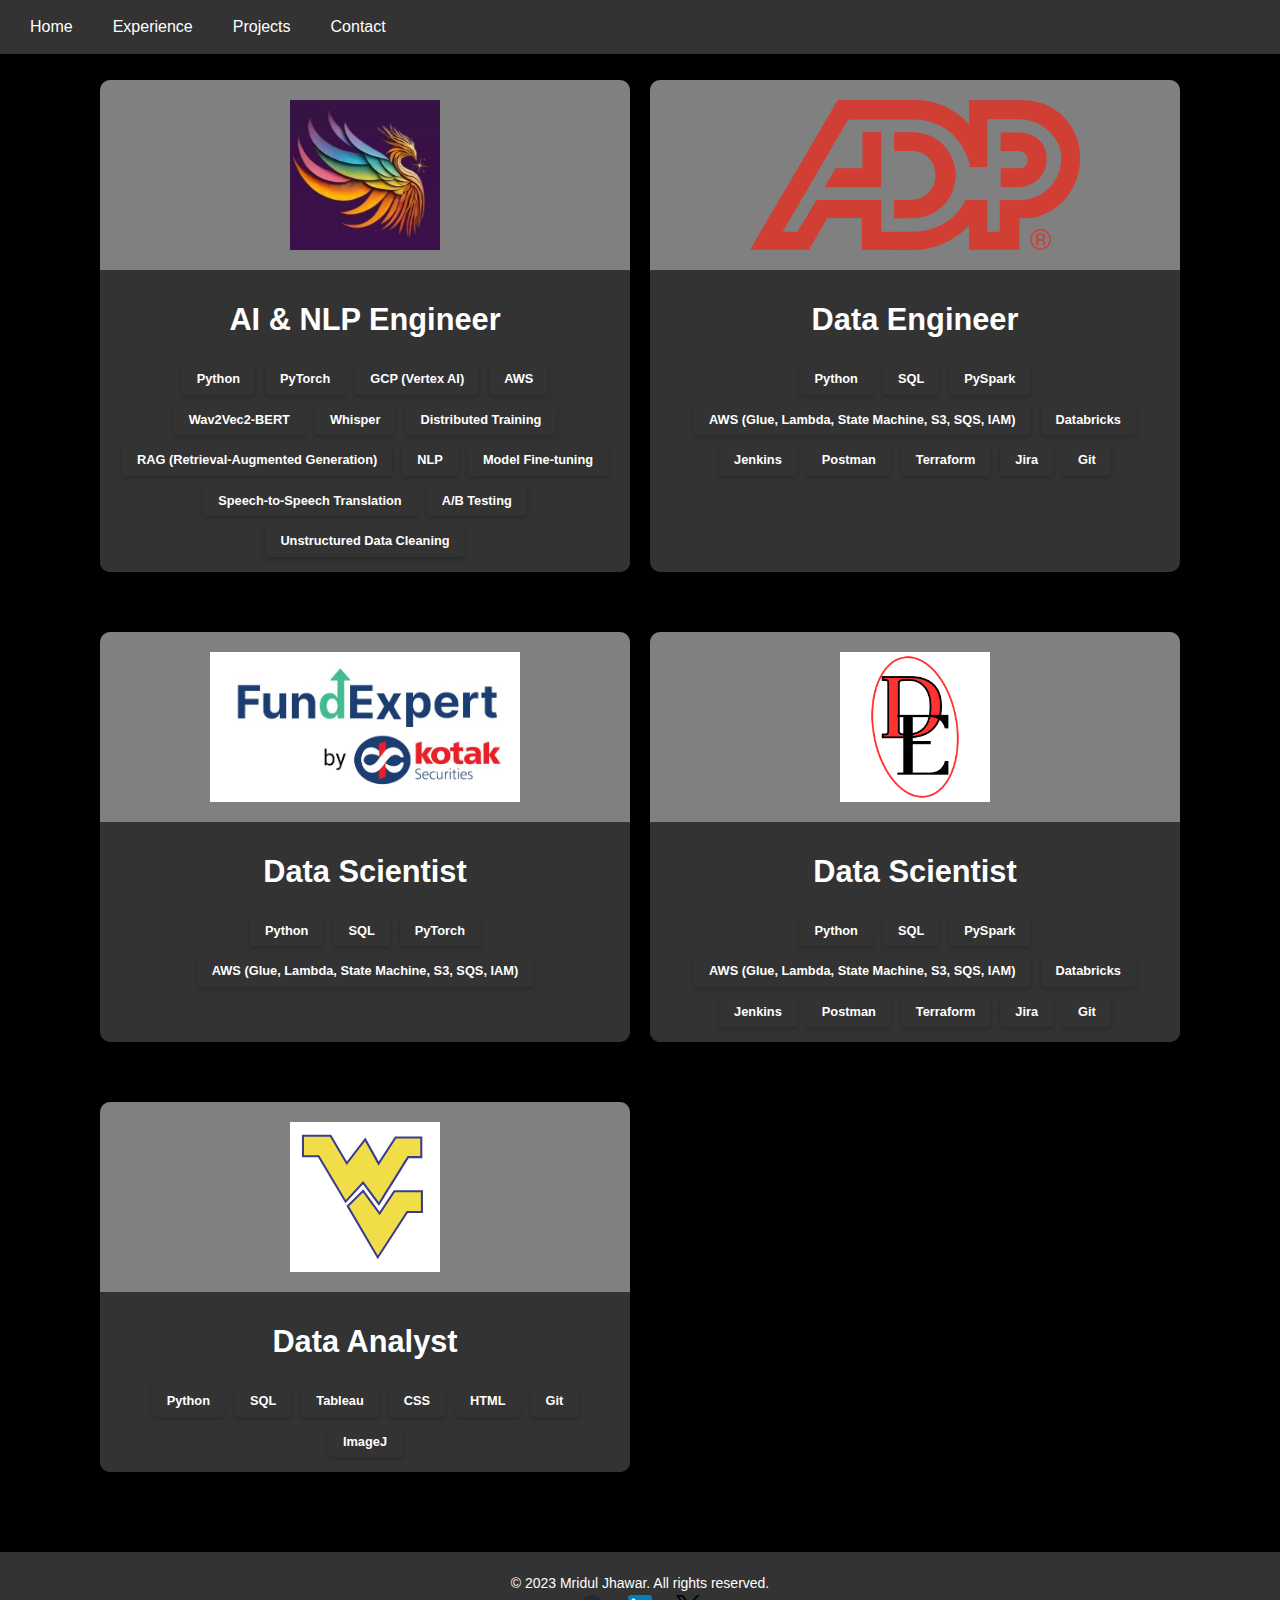
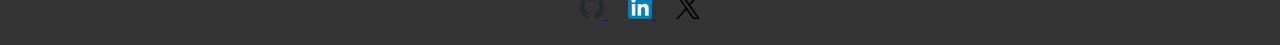
<file: experience.html>
<!DOCTYPE html>
<html lang="en">
<head>
    <meta charset="UTF-8">
    <meta name="viewport" content="width=device-width, initial-scale=1.0">
    <title>Experience - Mridul Jhawar</title>
    <link rel="stylesheet" href="assets/css/experience.css">
    <link rel="stylesheet" href="assets/css/general.css">
</head>
<body>
    <div class="navbar">
        <a href="index.html">Home</a>
        <a href="experience.html" class="active">Experience</a>
        <a href="projects.html">Projects</a>
        <a href="contact.html">Contact</a>
    </div>

    <div class="page-container">
        <div id="experience-content" class="content-wrap">
            <!-- Experiences will be dynamically inserted here -->
        </div>
    </div>

    <div class="footer">
        <p>&copy; 2023 Mridul Jhawar. All rights reserved.</p>
        <div class="social-links">
            <a href="https://github.com/mj0038" target="_blank">
                <img src="assets/icons/contact/github-mark.svg" alt="GitHub">
            </a>
            <a href="https://linkedin.com/in/mridul-jhawar/" target="_blank">
                <img src="assets/icons/contact/linkedin.svg.png" alt="LinkedIn">
            </a>
            <a href="https://twitter.com/yourusername" target="_blank">
                <img src="assets/icons/contact/twitter.svg" alt="Twitter">
            </a>
        </div>
    </div>

    <script src="assets/js/experience.js"></script>
</body>
</html>
</file>
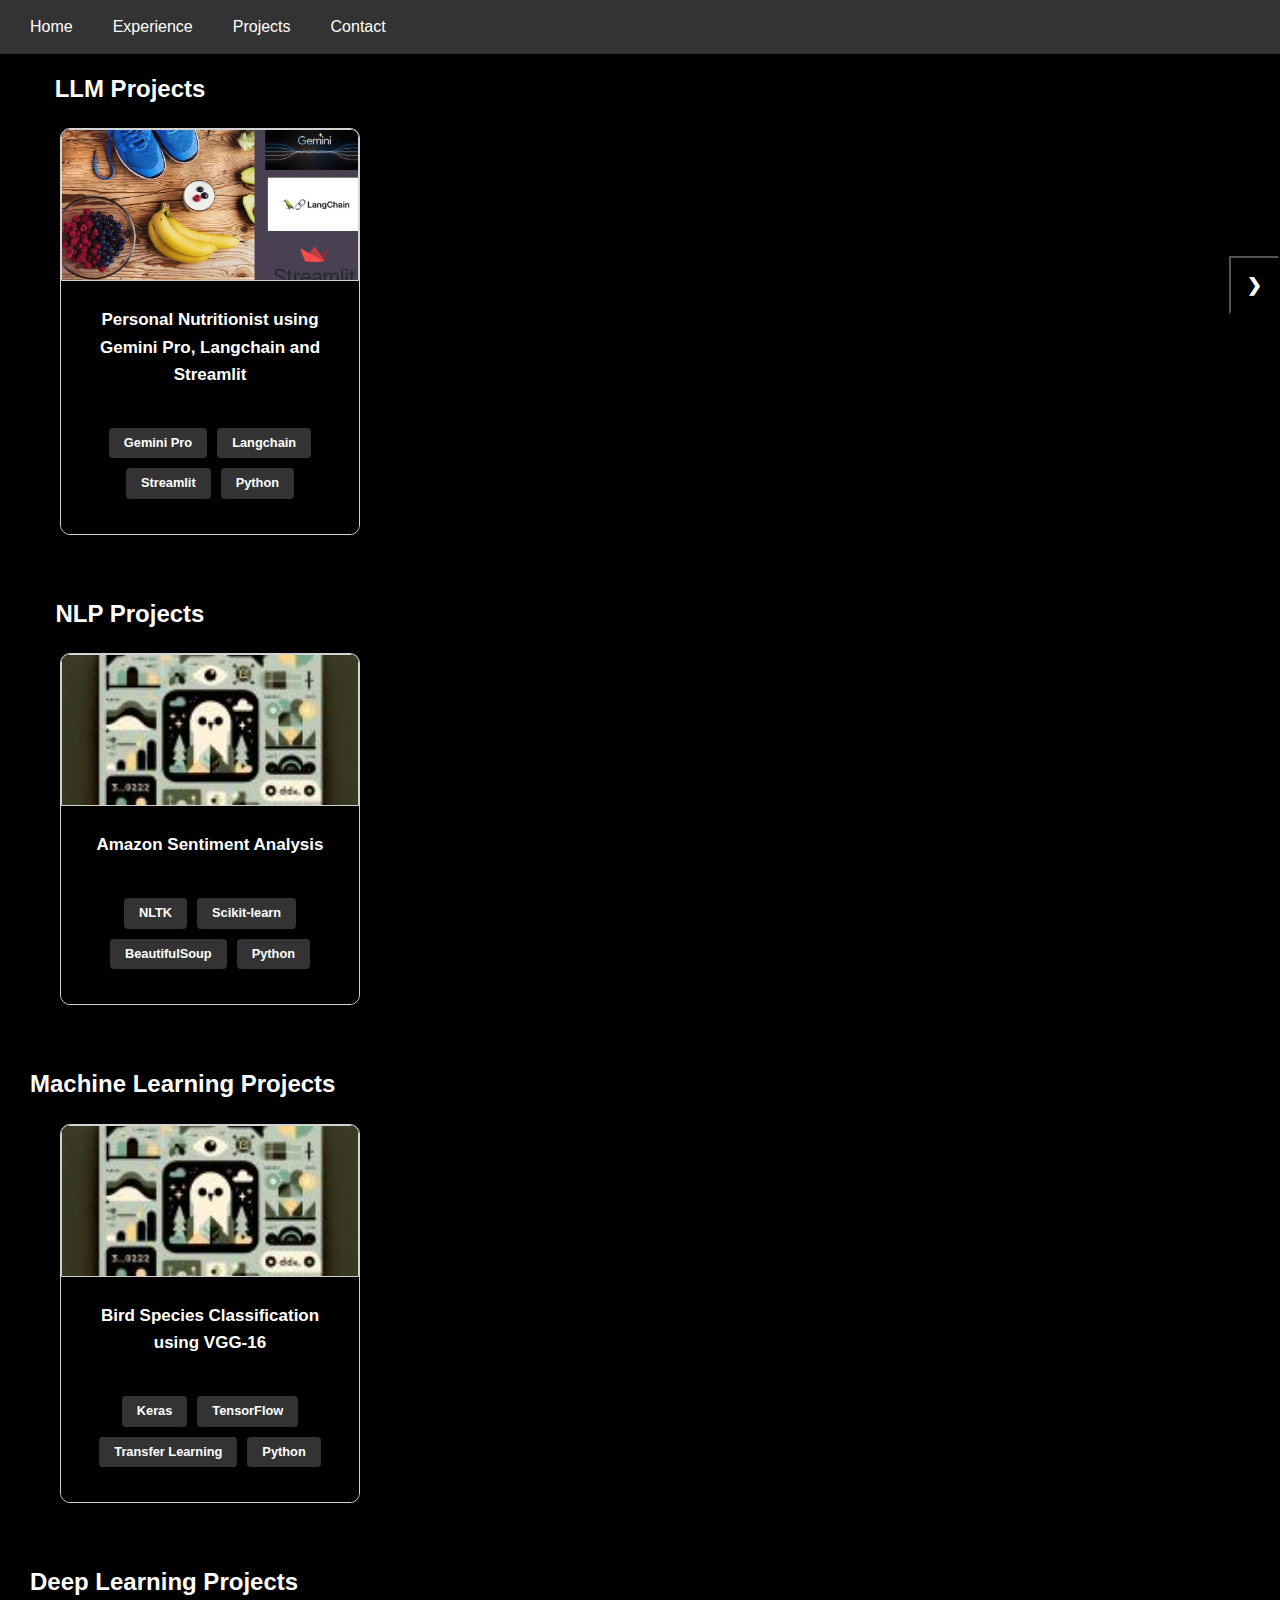
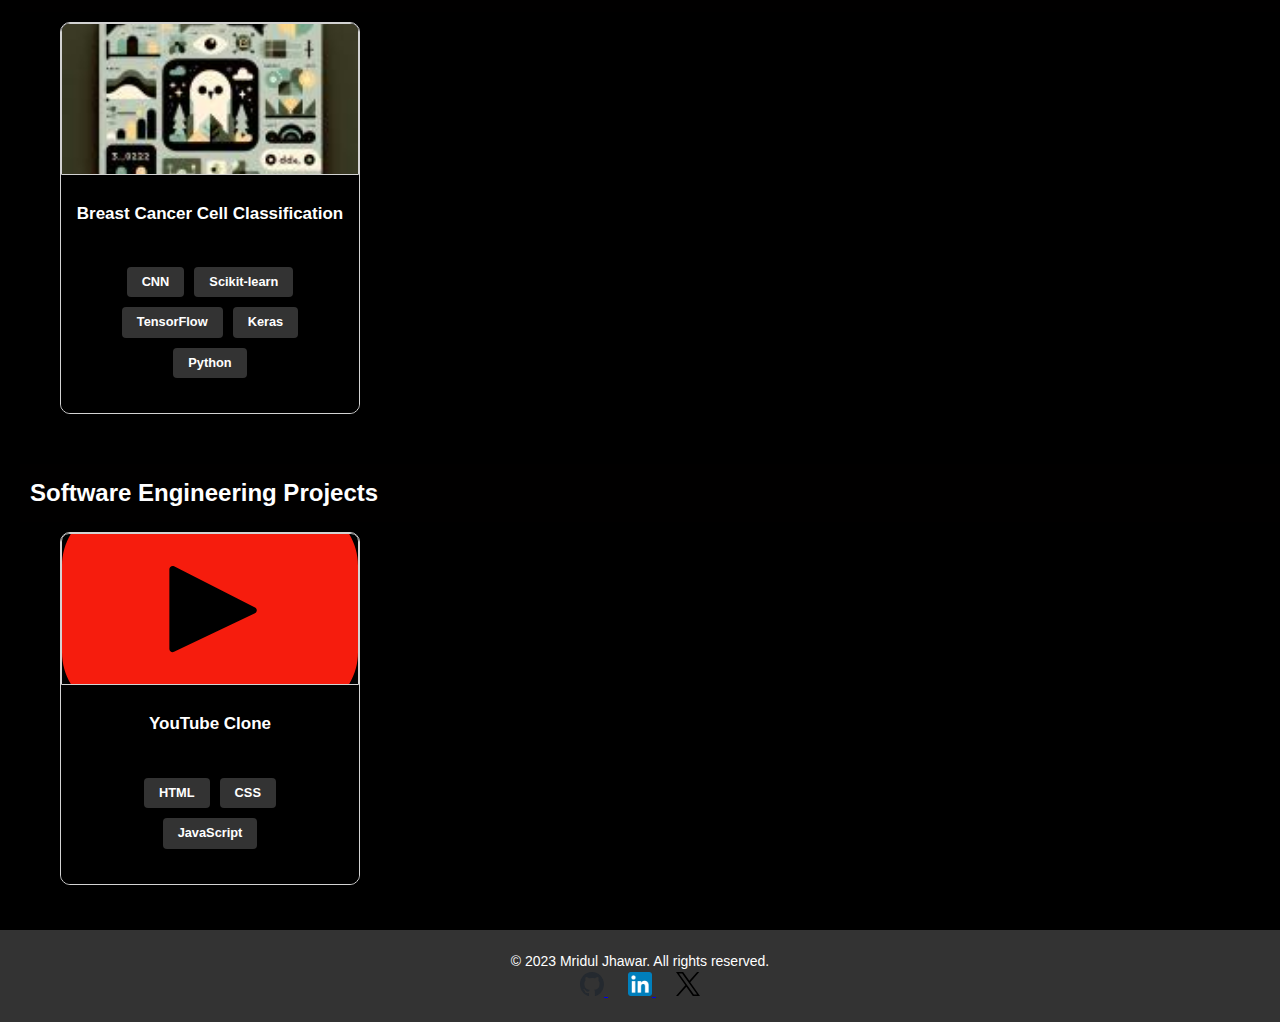
<file: projects.html>
<!DOCTYPE html>
<html lang="en">
<head> 
    <meta charset="UTF-8">
    <meta name="viewport" content="width=device-width, initial-scale=1.0">
    <title>Projects</title>

    <!-- Correctly linking the CSS files -->
    <link rel="stylesheet" href="assets/css/homepage.css">
    <link rel="stylesheet" href="assets/css/projects.css">
    <link rel="stylesheet" href="assets/css/general.css">
</head>
<body>
    <div class="navbar">
        <a href="index.html">Home</a>
        <a href="experience.html">Experience</a>
        <a href="projects.html" class="active">Projects</a>
        <a href="contact.html">Contact</a>
    </div>

    <div class="page-container">

        <!-- LLM Projects Section -->
        <div class="llm-section"> 
            <div class="llm-title">
                <h2>LLM Projects</h2>
            </div>
            <button class="arrow left-arrow" onclick="shiftSlide(-1)">&#10094;</button> <!-- Left arrow -->
            <div class="section-content">
                <!-- Project 1 -->
                <div class="content" data-id="1">
                    <div class="photo-grid">
                        <img class="project-picture" src="assets/icons/projects/nutritionapp_thumbnail.jpeg" alt="Nutrition App">
                    </div>
                    <div class="experience-details">
                        <h3>Personal Nutritionist using Gemini Pro, Langchain and Streamlit</h3>
                        <div class="tech-stack">
                            <span class="tech-item">Gemini Pro</span>
                            <span class="tech-item">Langchain</span>
                            <span class="tech-item">Streamlit</span>
                            <span class="tech-item">Python</span>
                        </div>
                    </div>
                    <div class="view-details-arrow" onclick="showProjectDetailsInstantly(1)">&#10095;</div>
                </div>
                <!-- Add more LLM Projects -->
            </div>
            <button class="arrow right-arrow" onclick="shiftSlide(1)">&#10095;</button> <!-- Right arrow -->
        </div>

        <!-- NLP Projects Section -->
        <div class="llm-section"> 
            <div class="llm-title">
                <h2>NLP Projects</h2>
            </div>
            <div class="section-content">
                <!-- Project 1 -->
                <div class="content" data-id="2">
                    <div class="photo-grid">
                        <img class="project-picture" src="assets/icons/projects/llmcompare-logo.jpeg" alt="NLP Project">
                    </div>
                    <div class="experience-details">
                        <h3>Amazon Sentiment Analysis</h3>
                        <div class="tech-stack">
                            <span class="tech-item">NLTK</span>
                            <span class="tech-item">Scikit-learn</span>
                            <span class="tech-item">BeautifulSoup</span>
                            <span class="tech-item">Python</span>
                        </div>
                    </div>
                    <div class="view-details-arrow" onclick="showProjectDetailsInstantly(2)">&#10095;</div>
                </div>
                <!-- Add more NLP Projects -->
            </div>
        </div>

        <!-- Machine Learning Projects Section -->
        <div class="llm-section"> 
            <div class="llm-title">
                <h2>Machine Learning Projects</h2>
            </div>
            <div class="section-content">
                <!-- Project 1 -->
                <div class="content" data-id="3">
                    <div class="photo-grid">
                        <img class="project-picture" src="assets/icons/projects/llmcompare-logo.jpeg" alt="ML Project">
                    </div>
                    <div class="experience-details">
                        <h3>Bird Species Classification using VGG-16</h3>
                        <div class="tech-stack">
                            <span class="tech-item">Keras</span>
                            <span class="tech-item">TensorFlow</span>
                            <span class="tech-item">Transfer Learning</span>
                            <span class="tech-item">Python</span>
                        </div>
                    </div>
                    <div class="view-details-arrow" onclick="showProjectDetailsInstantly(3)">&#10095;</div>
                </div>
                <!-- Add more ML Projects -->
            </div>
        </div>

        <!-- Deep Learning Projects Section -->
        <div class="llm-section"> 
            <div class="llm-title">
                <h2>Deep Learning Projects</h2>
            </div>
            <div class="section-content">
                <!-- Project 1 -->
                <div class="content" data-id="4">
                    <div class="photo-grid">
                        <img class="project-picture" src="assets/icons/projects/llmcompare-logo.jpeg" alt="DL Project">
                    </div>
                    <div class="experience-details">
                        <h3>Breast Cancer Cell Classification</h3>
                        <div class="tech-stack">
                            <span class="tech-item">CNN</span>
                            <span class="tech-item">Scikit-learn</span>
                            <span class="tech-item">TensorFlow</span>
                            <span class="tech-item">Keras</span>
                            <span class="tech-item">Python</span>
                        </div>
                    </div>
                    <div class="view-details-arrow" onclick="showProjectDetailsInstantly(4)">&#10095;</div>
                </div>
                <!-- Add more DL Projects -->
            </div>
        </div>

        <!-- Software Engineering Projects Section -->
        <div class="llm-section"> 
            <div class="llm-title">
                <h2>Software Engineering Projects</h2>
            </div>
            <div class="section-content">
                <!-- Project 1 -->
                <div class="content" data-id="5">
                    <div class="photo-grid">
                        <img class="project-picture" src="assets/icons/projects/youtube-logo.svg" alt="SE Project">
                    </div>
                    <div class="experience-details">
                        <h3>YouTube Clone</h3>
                        <div class="tech-stack">
                            <span class="tech-item">HTML</span>
                            <span class="tech-item">CSS</span>
                            <span class="tech-item">JavaScript</span>
                        </div>
                    </div>
                    <div class="view-details-arrow" onclick="showProjectDetailsInstantly(5)">&#10095;</div>
                </div>
                <!-- Add more SE Projects -->
            </div>
        </div>

        <!-- Footer -->
        <div class="footer">
            <p>&copy; 2023 Mridul Jhawar. All rights reserved.</p>
            <div class="social-links">
                <a href="https://github.com/mj0038" target="_blank">
                    <img src="assets/icons/contact/github-mark.svg" alt="GitHub">
                </a>
                <a href="https://linkedin.com/in/mridul-jhawar/" target="_blank">
                    <img src="assets/icons/contact/linkedin.svg.png" alt="LinkedIn">
                </a>
                <a href="https://twitter.com/yourusername" target="_blank">
                    <img src="assets/icons/contact/twitter.svg" alt="Twitter">
                </a>
            </div>
        </div>
    </div>

    <!-- Correctly linking the JS file -->
    <script src="assets/js/projects.js"></script>
</body>
</html>
</file>
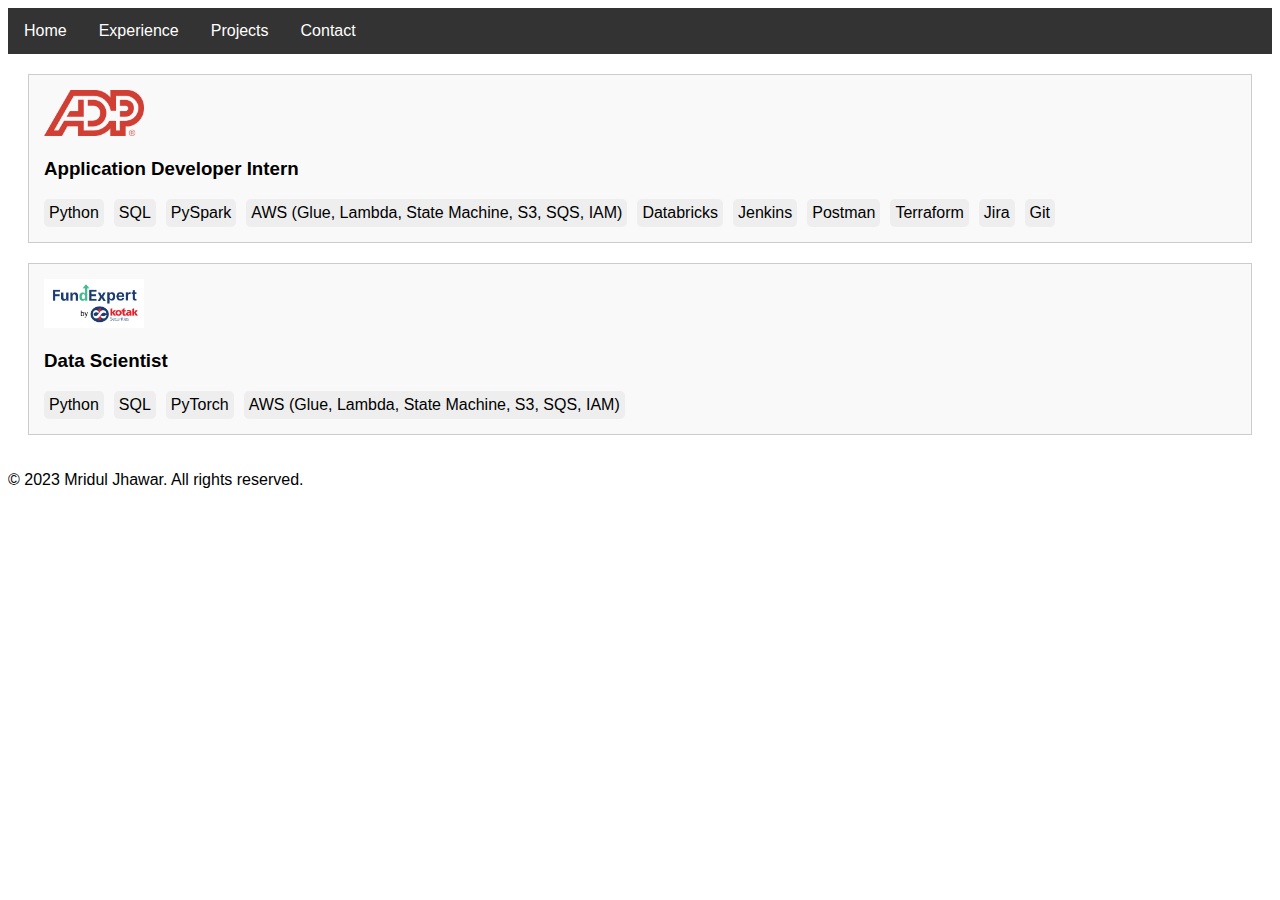
<file: test-experience.html>
<!DOCTYPE html>
<html lang="en">
<head>
    <meta charset="UTF-8">
    <meta name="viewport" content="width=device-width, initial-scale=1.0">
    <title>Test Dynamic Experience Section</title>
    <link rel="stylesheet" href="assets/css/test-experience.css">
</head>
<body>
    <div class="navbar">
        <a href="#">Home</a>
        <a href="#">Experience</a>
        <a href="#">Projects</a>
        <a href="#">Contact</a>
    </div>

    <div class="content-wrap">
        <!-- Experiences will be dynamically inserted here -->
    </div>

    <div class="footer">
        <p>&copy; 2023 Mridul Jhawar. All rights reserved.</p>
    </div>

    <!-- Link to the JS file -->
    <script src="assets/js/test-experience.js"></script>
</body>
</html>
</file>
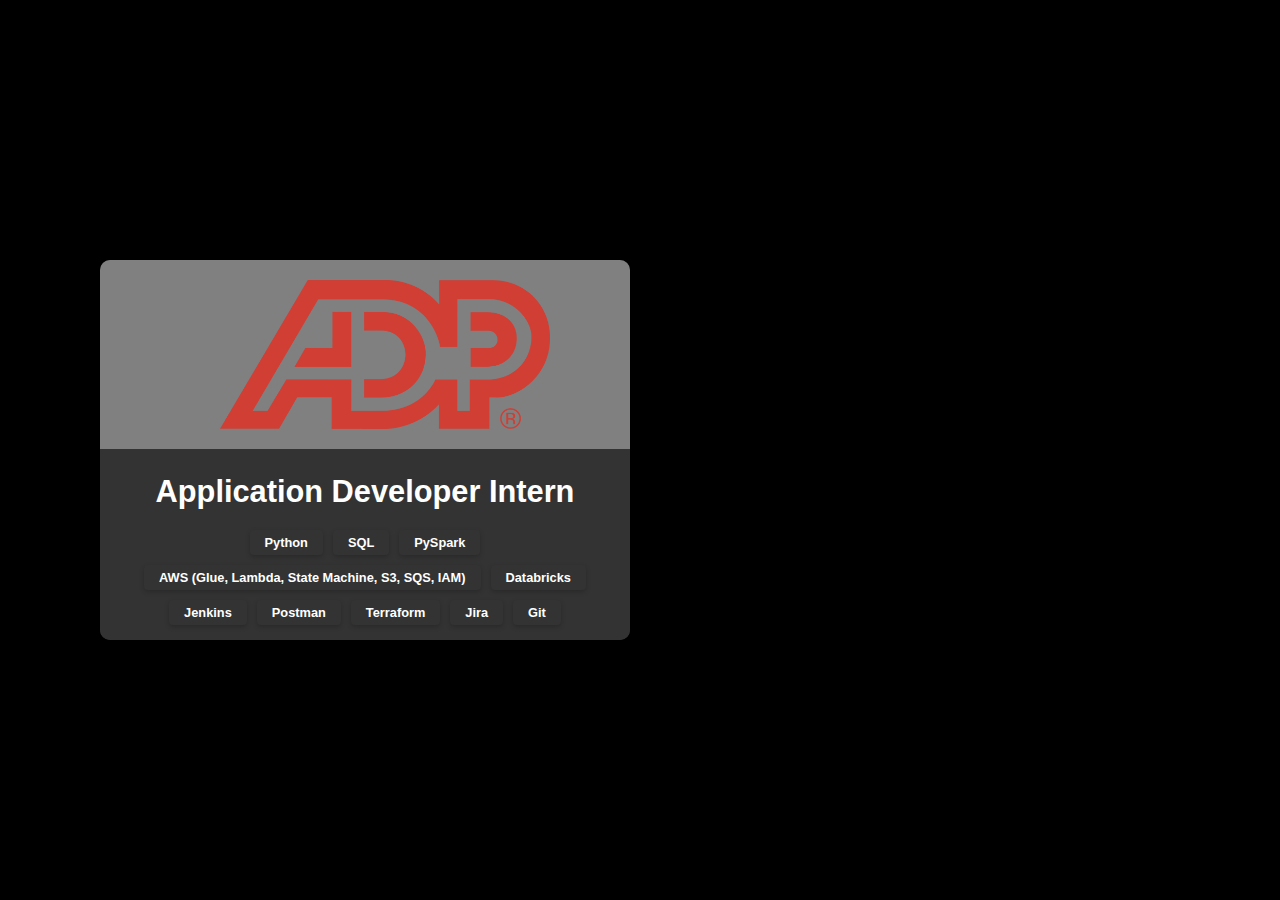
<file: test.html>
<!DOCTYPE html>
<html>
    <head>
        <title>
            Testing
        </title>
        <link rel="stylesheet" href="styles/experience.css">
        <style>    
            .modal {
                display: none; /* Hidden by default */
                position: fixed; /* Stay in place */
                z-index: 1; /* Sit on top */
                left: 0;
                top: 0;
                width: 100%; /* Full width */
                height: 100%; /* Full height */
                overflow: auto; /* Enable scroll if needed */
                background-color: rgb(0,0,0); /* Fallback color */
                background-color: rgba(0,0,0,0.4); /* Black w/ opacity */
            }
    
            .modal-content {
                background-color: darkgray;
                margin: 15% auto; /* 15% from the top and centered */
                padding: 20px;
                border: 1px solid #888;
                width: 70%; 
                color: black;
            }
    
            .close-button {
                color: #aaa;
                float: right;
                font-size: 28px;
                font-weight: bold;
            }
    
            .close-button:hover,
            .close-button:focus {
                color: black;
                text-decoration: none;
                cursor: pointer;
            }
        </style>
    </head>
    <body>
        <div class="page-container">
            <div class="content-wrap">
                <div class="content" onclick="openModal('modalProject1')">
                    <div class="photo-grid">
                        <img class="company-logo" src="icons/adp-logo.png" alt="ADP Logo">
                    </div>
                    <div class="experience-details">
                        <h3>Application Developer Intern</h3>
                        <div class="tech-stack">
                            <span class="tech-item">Python</span>
                            <span class="tech-item">SQL</span>
                            <span class="tech-item">PySpark</span>
                            <span class="tech-item">AWS (Glue, Lambda, State Machine, S3, SQS, IAM)</span>
                            <span class="tech-item">Databricks</span>
                            <span class="tech-item">Jenkins</span>
                            <span class="tech-item">Postman</span>
                            <span class="tech-item">Terraform</span>
                            <span class="tech-item">Jira</span>
                            <span class="tech-item">Git</span>
                        </div>
                    </div>
                </div>
                <div id="modalProject1" class="modal">
                    <div class="modal-content">
                        <span class="close-button" onclick="closeModal('modalProject1')">&times;</span>
                        <h3>Application Developer Intern</h3>
                        <p>Description of Project 1...</p>
                    </div>
                </div>
            </div>
        </div>
    
        <script>
            function openModal(modalId) {
                document.getElementById(modalId).style.display = "block";
            }
    
            function closeModal(modalId) {
                document.getElementById(modalId).style.display = "none";
            }
    
            window.onclick = function(event) {
                if (event.target.className === "modal") {
                    event.target.style.display = "none";
                }
            }
        </script>
    </body>
    </html>
</file>
<file: assets/css/experience.css>
html, body {
    height: 100%;
    margin: 0;
    background-color: rgb(0, 0, 0);
}

.page-container {
    display: flex;
    flex-direction: column;
    color: white;
    min-height: 100vh;
}

.content-wrap {
    display: grid;
    grid-template-columns: repeat(2, 1fr); /* 2 columns in large screens */
    gap: 20px;
    padding: 60px;
    box-sizing: border-box;
    width: 100%; /* Full width of the container */
    max-width: 1200px; /* Max width of the container */
    margin: auto; /* Center the container */
}

.navbar {
    display: flex;
    background-color: #333;
    position: fixed;
    width: 100%;
    top: 0;
    z-index: 1000;
    padding-left: 10px;
}

.navbar a {
    color: white;
    padding: 14px 20px;
    text-decoration: none;
}

.navbar a:hover {
    background-color: #ddd;
    color: black;
}

.content {
    margin: 20px auto;
    border-radius: 10px;
    overflow: hidden;
    box-shadow: 0 4px 8px rgba(0, 0, 0, 0.2);
    font-family: 'Arial', sans-serif;
    transition: transform 0.2s;
    background-color: #333;
    margin-bottom: 20px;
    width: 100%; /* Adjusted to take the full width of the grid column */
    overflow: hidden;
    transition: background-color 0.3s ease; /* Smooth transition for background color */

}
.content:hover {
    background-color: #333333; /* Darker shade when hovered */
}
.photo-grid {
    width: 100%;
    background-color:grey;
    display: flex;
    justify-content: center;
    align-items: center;
    padding: 20px;
    border-top-left-radius: 8px;
    border-top-right-radius: 8px;
}
.photo-grid, .tech-stack {
    cursor: pointer; /* Changes cursor to a hand pointer */
}
.company-logo {
    max-width: 80%;
    max-height: 150px;
    object-fit: contain;
    height: auto;
}

.experience-details {
    background-color: #333;
    padding: 15px;
    text-align: center;
    font-size: calc(1vw + 1vh + 0.5vmin);
    border-bottom-left-radius: 8px;
    border-bottom-right-radius: 8px;
}

.experience-details h3 {
    margin: 10px 0;
    color: #fff;
}

.experience-details p {
    color: #ddd;
}

.tech-stack {
    display: flex;
    flex-wrap: wrap;
    gap: 10px;
    justify-content: center;
    margin-top: 20px;
}

.tech-item {
    background-color: #333;
    color: #fff;
    border-radius: 4px;
    padding: 5px 15px;
    font-weight: bold;
    box-shadow: 0 2px 5px rgba(0,0,0,0.2);
    font-size: 0.8rem; 
}

.tech-item-special {
    background-color: #555;
}

.tech-item-highlight {
    background-color: #ff0;
    color: #000;
    border: 1px solid #000;
}
.modal {
    display: none; /* Hidden by default */
    position: fixed; /* Stay in place */
    z-index: 1; /* Sit on top */
    left: 0;
    top: 0;
    width: 100%; /* Full width */
    height: 100%; /* Full height */
    overflow: auto; /* Enable scroll if needed */
    background-color: rgb(0,0,0); /* Fallback color */
    background-color: rgba(0,0,0,0.4); /* Black w/ opacity */
}

.modal-content {
    background-color: darkgray;
    margin: 15% auto; /* 15% from the top and centered */
    padding: 20px;
    border: 1px solid #888;
    width: 70%; 
    color: black;
    position: relative;
}

.close-button {
    color: black;
    position: absolute; /* Use absolute positioning within the modal */
    top: 10px; /* Position it towards the top */
    right: 10px; /* Position it towards the right */
    font-size: 28px;
    font-weight: bold;
    padding: 10px; /* Increase padding to make it easier to click/tap */
    cursor: pointer; /* Ensure it's obviously clickable */
    z-index: 10; /* Ensure it's above other elements */
}

.close-button:hover,
.close-button:focus {
    color: black;
    text-decoration: none;
    cursor: pointer;
}
@media (max-width: 768px) {
    .content-wrap {
        grid-template-columns: 1fr; /* Stack the boxes on smaller screens */
    }
    
    /* Adjust modal content size for very small screens */
    .modal-content {
        width: 90%;
        margin: 10% auto;
    }
}


.footer {
    background-color: #333;
    color: white;
    text-align: center;
    padding: 20px;
    font-size: 14px;
    width: 100%;
    bottom: 0;
}
.footer .social-links a {
    margin: 0 10px;
}

.footer .social-links img {
    width: 24px;
    height: 24px;
}
</file>
<file: assets/css/homepage.css>
.navbar {
    display: flex;
    grid-template-columns: auto auto auto auto; /* Columns to fit content */
    background-color: #333; /* Dark background for navbar */
    position: fixed; /* Fixed at the top */
    width: 100%; /* Full width */
    top: 0; /* Stick to the top */
    z-index: 1000; /* Above other items */
    padding-left: 10px; /* Padding on the left */
}

.navbar a {
    color: white; /* Font color */
    padding: 14px 20px;
    text-decoration: none;
}

.navbar a:hover {
    background-color: #ddd;
    color: black; /* Change color on hover */
}

body {
    background-color: rgb(0, 0, 0);
    margin-top: 50px; /* Add space at the top for the fixed navbar */
}

.introduction {
    color: white;
    padding: 8px; /* Some padding around the text */
    font-size: 30px;
    display: flex;
    align-items: center;
    
}
.intro-sub-text{
    font-size: 20px;
}
.homepage-headshot {
    width: 300px; /* Decreased size */
    height: 400px; /* Same as width to maintain aspect ratio */
    border-radius: 20px; /* Circular shape */
    object-fit: cover; /* Ensures the image is nicely cropped to fit the frame */
    margin-right: 40px;
    margin-left: 20px;
}
.tech-stack {
    display: flex;
    flex-wrap: wrap; /* Allows items to wrap to the next line on smaller screens */
    justify-content: space-around;
    padding: 20px;
    background-color: black;
}

.tech-category {
    flex: 1; /* Each category will grow to fill the space */
    min-width: 200px; /* Minimum width before items wrap */
    margin: 10px; /* Margin around each category */
    padding: 10px;
    background-color: grey;
    border-radius: 8px;
    box-shadow: 0 2px 4px rgba(0, 0, 0, 0.1);
}

.tech-title {
    font-size: 18px;
    font-weight: bold;
    margin-bottom: 10px;
}

.tech-category ul {
    list-style: none;
    padding: 0;
}

.tech-category ul li {
    margin-bottom: 5px;
}

/* Responsive adjustments */
@media (max-width: 768px) {
    .tech-category {
        flex-basis: 45%; /* On smaller screens, make each category take roughly half the width */
    }
}
.summary {
    color: white;
    padding: 20px; /* Add padding to create space inside the summary box */
    margin-bottom: 10px; /* Add space between the summary and the footer */
    line-height: 1.6; /* Increase line spacing for readability */
    border-radius: 10px; 

}
.summary h2 {
    margin-bottom: 15px; /* Adds space between the heading and the first paragraph */
}

.summary p {
    margin-bottom: 15px; /* Adds space between paragraphs */
}


.footer {
    background-color: #333; /* Dark background for footer */
    color: white; /* Text color */
    text-align: center; /* Center the content */
    padding: 20px; /* Padding around the content */
    font-size: 14px;
    margin-top: 5px; /* Add space between the summary and the footer */
}

@media (max-width: 768px) {
    .summary {
        padding: 15px; /* Adjust padding for smaller screens */
        margin-bottom: 30px; /* Adjust margin for smaller screens */
    }
}

.footer .social-links a {
    margin: 0 10px; /* Space between icons */
}

.footer .social-links img {
    width: 24px; /* Size of social icons */
    height: 24px;
}
</file>
<file: assets/css/projects.css>
html, body {
    height: 100%;
    margin: 0;
    background-color: rgb(0, 0, 0);
}

.page-container {
    display: flex;
    flex-direction: column;
    color: white;
    min-height: 100vh;
    padding-top: 20px; /* Adjust if your navbar height is different */
}

.llm-section {
    display: flex;
    flex-direction: column; /* Aligns the title and the content section in a column */
    margin: 10px auto 20px; /* Space around the section */
    width: 100%; /* Ensuring the section spans the full width */
    position: relative;
}
.llm-section:first-of-type {
    margin-top: 40px; /* 10px top margin for the first section only */
}
.llm-title {
    /* This will be the sidebar for the title */
    min-width: 10; /* Adjust as needed */
    color: white;
    text-align: center; /* Center-align the title text */
    padding: 10px;
    margin-bottom: 10px;
    background-color: rgb(1, 0, 0); /* Sidebar background color */
    margin-left: 20px;
}

.llm-title h2 {
    width: 200px; /* Set a width that fits your layout */
    white-space: nowrap; /* Prevents the text from wrapping */
    /*/overflow: hidden; /* Prevents the content from spilling outside */
    /*text-overflow: ellipsis; /* Adds an ellipsis if the text is too long to fit in the specified width */
}
.arrow {
    cursor: pointer;
    position: absolute;
    top: 50%; /* Center vertically */
    z-index: 100;
    width: auto;
    padding: 16px;
    margin-top: -22px;
    color: white;
    font-weight: bold;
    font-size: 18px;
    transition: 0.6s ease;
    user-select: none;
    background-color: rgba(0, 0, 0, 0.5); /* Semi-transparent black */
    left: calc(3 * 100% / number_of_projects_per_view - arrow_width / 2);
}

.left-arrow {
    left: 0;
    border-radius: 3px 0 0 3px;
    display: none;
}

.right-arrow {
    right: 0;
    border-radius: 0 3px 3px 0;
    position: absolute;
    top: 50%;
    transform: translateY(-50%);
    z-index: 100; 
}
/* Ensure the last project doesn't have a right margin */
.content:last-of-type {
    margin-right: 0;
}
.view-details-arrow {
    position: absolute;
    right: 10px;
    top: 50%;
    transform: translateY(-50%);
    color: transparent; /* Initially transparent */
    font-size: 24px;
    transition: color 0.3s ease; /* Transition for the color change */
    cursor: pointer;
}

.content:hover .view-details-arrow {
    color: white; /* Arrow turns white on hover */
}

.project-popup {
    display: none; /* Hidden by default */
    position: fixed;
    left: 0;
    top: 0;
    width: 100%;
    height: 100%;
    background-color: rgba(0, 0, 0, 0.7); /* Semi-transparent background */
    z-index: 1000; /* Above other content */
}

.project-popup-content {
    position: absolute;
    top: 50%;
    left: 50%;
    transform: translate(-50%, -50%);
    background: white;
    padding: 20px;
    border-radius: 5px;
    text-align: center;
    /* Adjust width, max-width, or other styles as needed */
}

.project-popup img {
    width: 100%; /* Adjust as needed */
    /* Other styles for the image */
}

.project-popup-close {
    position: absolute;
    top: 10px;
    right: 15px;
    color: #aaa;
    font-size: 28px;
    font-weight: bold;
    cursor: pointer;
}

.project-popup-close:hover,
.project-popup-close:focus {
    color: black;
    text-decoration: none;
    cursor: pointer;
}

.section-content {
    display: flex; /* Changed from grid to flex */
    flex-wrap: nowrap; /* Prevents wrapping to the next line */
    gap: 20px; /* Space between each project */
    padding: 0 60px; /* Side padding, adjust as necessary */
    overflow-x: auto; /* Enables horizontal scrolling */
    scroll-behavior: smooth;
}
.navbar {
    display: flex;
    background-color: #333;
    position: fixed;
    width: 100%;
    top: 0;
    z-index: 1000;
    padding-left: 10px;
}

.navbar a {
    color: white;
    padding: 14px 20px;
    text-decoration: none;
}

.navbar a:hover {
    background-color: #ddd;
    color: black;
}
.content {
    width: 300px; /* Fixed width for each project */
    min-width: 300px; /* Ensures the width doesn't shrink below 300px */
    flex: 0 0 auto; /* Prevents flex items from growing or shrinking */
    cursor: pointer;
    border-radius: 10px;
    overflow: hidden;
    box-shadow: 0 4px 8px rgba(0, 0, 0, 0.2);
    font-family: 'Arial', sans-serif;
    transition: transform 0.2s;
    background-color: black;
    margin-right: 20px; /* Space between projects, adjust as needed */
    margin-bottom: 20px; /* Adds space at the bottom, adjust as needed */
    position: relative;
    border:1px solid lightgray;
}



.photo-grid {
    width: 100%;
    background-color: black;
    display: flex;
    justify-content: center;
    align-items: center;
    padding: 0;
    border-top-left-radius: 8px;
    border-top-right-radius: 8px;
    overflow: hidden; /* Ensures no spillover from the child img element */
    border:1px solid lightgray;
}

.project-picture {
    width: 100%;
    height: 150px; /* Adjust as needed */
    object-fit: cover; /* Ensures the image covers the area */
}

.experience-details {
    background-color: black;
    padding: 15px;
    text-align: center;
    font-size: calc(1vw + 1vh + 0.5vmin);
    border-bottom-left-radius: 8px;
    border-bottom-right-radius: 8px;
}

.experience-details h3 {
    margin: 10px 0;
    color: #fff;
    font-size: 17px;
}

.tech-stack {
    display: flex;
    flex-wrap: wrap;
    gap: 10px;
    justify-content: center;
    margin-top: 20px;
}

.tech-item {
    background-color: #333;
    color: #fff;
    border-radius: 4px;
    padding: 5px 15px;
    font-weight: bold;
    box-shadow: 0 2px 5px rgba(0,0,0,0.2);
    font-size: 0.8rem;
    margin: 0; /* Removing any default margin */
}

@media (max-width: 1024px) {
    .llm-section {
        flex-direction: column;
    }
    .llm-title {
        min-width: 100%;
        writing-mode: horizontal-tb;
        transform: rotate(0deg);
    }
    .section-content {
        grid-template-columns: repeat(2, 1fr); /* Two columns for medium screens */
    }
}

@media (max-width: 768px) {
    .section-content {
        grid-template-columns: 1fr; /* Single column layout for smaller screens */
    }
}


.footer {
    background-color: #333;
    color: white;
    text-align: center;
    padding: 20px;
    font-size: 14px;
    position: relative; /* Change to 'fixed' if you want a sticky footer */
    bottom: 0;
    width: 100%;
}

.footer .social-links a {
    margin: 0 10px;
}

.footer .social-links img {
    width: 24px;
    height: 24px;
}
</file>
<file: assets/css/test-experience.css>
/* Basic styles */
body {
    font-family: Arial, sans-serif;
}

.navbar {
    background-color: #333;
    overflow: hidden;
}

.navbar a {
    float: left;
    display: block;
    color: white;
    text-align: center;
    padding: 14px 16px;
    text-decoration: none;
}

.navbar a:hover {
    background-color: #ddd;
    color: black;
}

.content-wrap {
    padding: 20px;
    display: flex;
    flex-direction: column;
    gap: 20px;
}

.content {
    background-color: #f9f9f9;
    padding: 15px;
    border: 1px solid #ccc;
    cursor: pointer;
}

.photo-grid img {
    width: 100px;
}

.tech-stack {
    display: flex;
    flex-wrap: wrap;
    gap: 10px;
}

.tech-item {
    background-color: #eee;
    padding: 5px;
    border-radius: 5px;
}

.modal {
    display: none;
    position: fixed;
    top: 0;
    left: 0;
    width: 100%;
    height: 100%;
    background-color: rgba(0, 0, 0, 0.7);
}

.modal-content {
    background-color: white;
    padding: 20px;
    margin: 10% auto;
    width: 80%;
}

.close-button {
    cursor: pointer;
    float: right;
}
</file>
<file: styles/experience.css>
html, body {
    height: 100%;
    margin: 0;
    background-color: rgb(0, 0, 0);
}

.page-container {
    display: flex;
    flex-direction: column;
    color: white;
    min-height: 100vh;
}

.content-wrap {
    display: grid;
    grid-template-columns: repeat(2, 1fr); /* 2 columns in large screens */
    gap: 20px;
    padding: 60px;
    box-sizing: border-box;
    width: 100%; /* Full width of the container */
    max-width: 1200px; /* Max width of the container */
    margin: auto; /* Center the container */
}

.navbar {
    display: flex;
    background-color: #333;
    position: fixed;
    width: 100%;
    top: 0;
    z-index: 1000;
    padding-left: 10px;
}

.navbar a {
    color: white;
    padding: 14px 20px;
    text-decoration: none;
}

.navbar a:hover {
    background-color: #ddd;
    color: black;
}

.content {
    margin: 20px auto;
    border-radius: 10px;
    overflow: hidden;
    box-shadow: 0 4px 8px rgba(0, 0, 0, 0.2);
    font-family: 'Arial', sans-serif;
    transition: transform 0.2s;
    background-color: #333;
    margin-bottom: 20px;
    width: 100%; /* Adjusted to take the full width of the grid column */
    overflow: hidden;
    transition: background-color 0.3s ease; /* Smooth transition for background color */

}
.content:hover {
    background-color: #333333; /* Darker shade when hovered */
}
.photo-grid {
    width: 100%;
    background-color:grey;
    display: flex;
    justify-content: center;
    align-items: center;
    padding: 20px;
    border-top-left-radius: 8px;
    border-top-right-radius: 8px;
}
.photo-grid, .tech-stack {
    cursor: pointer; /* Changes cursor to a hand pointer */
}
.company-logo {
    max-width: 80%;
    max-height: 150px;
    object-fit: contain;
    height: auto;
}

.experience-details {
    background-color: #333;
    padding: 15px;
    text-align: center;
    font-size: calc(1vw + 1vh + 0.5vmin);
    border-bottom-left-radius: 8px;
    border-bottom-right-radius: 8px;
}

.experience-details h3 {
    margin: 10px 0;
    color: #fff;
}

.experience-details p {
    color: #ddd;
}

.tech-stack {
    display: flex;
    flex-wrap: wrap;
    gap: 10px;
    justify-content: center;
    margin-top: 20px;
}

.tech-item {
    background-color: #333;
    color: #fff;
    border-radius: 4px;
    padding: 5px 15px;
    font-weight: bold;
    box-shadow: 0 2px 5px rgba(0,0,0,0.2);
    font-size: 0.8rem; 
}

.tech-item-special {
    background-color: #555;
}

.tech-item-highlight {
    background-color: #ff0;
    color: #000;
    border: 1px solid #000;
}
.modal {
    display: none; /* Hidden by default */
    position: fixed; /* Stay in place */
    z-index: 1; /* Sit on top */
    left: 0;
    top: 0;
    width: 100%; /* Full width */
    height: 100%; /* Full height */
    overflow: auto; /* Enable scroll if needed */
    background-color: rgb(0,0,0); /* Fallback color */
    background-color: rgba(0,0,0,0.4); /* Black w/ opacity */
}

.modal-content {
    background-color: darkgray;
    margin: 15% auto; /* 15% from the top and centered */
    padding: 20px;
    border: 1px solid #888;
    width: 70%; 
    color: black;
    position: relative;
}

.close-button {
    color: black;
    position: absolute; /* Use absolute positioning within the modal */
    top: 10px; /* Position it towards the top */
    right: 10px; /* Position it towards the right */
    font-size: 28px;
    font-weight: bold;
    padding: 10px; /* Increase padding to make it easier to click/tap */
    cursor: pointer; /* Ensure it's obviously clickable */
    z-index: 10; /* Ensure it's above other elements */
}

.close-button:hover,
.close-button:focus {
    color: black;
    text-decoration: none;
    cursor: pointer;
}
@media (max-width: 768px) {
    .content-wrap {
        grid-template-columns: 1fr; /* Stack the boxes on smaller screens */
    }
    
    /* Adjust modal content size for very small screens */
    .modal-content {
        width: 90%;
        margin: 10% auto;
    }
}


.footer {
    background-color: #333;
    color: white;
    text-align: center;
    padding: 20px;
    font-size: 14px;
    width: 100%;
    bottom: 0;
}
.footer .social-links a {
    margin: 0 10px;
}

.footer .social-links img {
    width: 24px;
    height: 24px;
}
</file>
<file: assets/css/general.css>
/* Reset styles */
* {
    margin: 0;
    padding: 0;
    box-sizing: border-box;
}

/* Set default font and line-height */
body {
    font-family: 'Arial', sans-serif;
    line-height: 1.6;
    font-size: 16px;
}

/* Container for content */
.container {
    max-width: 1200px;
    margin: auto;
    padding: 0 50px;
}

/* Responsive Images */
img {
    max-width: 100%;
    height: auto;
}

/* Navigation Bar */
.navbar {
    background-color: #333;
    color: white;
    overflow: hidden;
}

.navbar a {
    float: left;
    display: block;
    color: white;
    text-align: center;
    padding: 14px 20px;
    text-decoration: none;
}

.navbar a:hover {
    background-color: #ddd;
    color: black;
}

/* Grid System */
.row {
    display: flex;
    flex-wrap: wrap;
}

[class*="col-"] {
    flex-basis: 100%;
    flex-grow: 1;
}

@media only screen and (min-width: 600px) {
    .col-s-1 {flex-basis: 8.33%;}
    .col-s-2 {flex-basis: 16.66%;}
    .col-s-3 {flex-basis: 25%;}
    .col-s-4 {flex-basis: 33.33%;}
    .col-s-5 {flex-basis: 41.66%;}
    .col-s-6 {flex-basis: 50%;}
    .col-s-7 {flex-basis: 58.33%;}
    .col-s-8 {flex-basis: 66.66%;}
    .col-s-9 {flex-basis: 75%;}
    .col-s-10 {flex-basis: 83.33%;}
    .col-s-11 {flex-basis: 91.66%;}
    .col-s-12 {flex-basis: 100%;}
}

@media only screen and (min-width: 768px) {
    .col-m-1 {flex-basis: 8.33%;}
    .col-m-2 {flex-basis: 16.66%;}
    .col-m-3 {flex-basis: 25%;}
    /* ... up to col-m-12 */
}

@media only screen and (min-width: 992px) {
    .col-l-1 {flex-basis: 8.33%;}
    .col-l-2 {flex-basis: 16.66%;}
    .col-l-3 {flex-basis: 25%;}
    /* ... up to col-l-12 */
}

@media only screen and (min-width: 1200px) {
    .col-xl-1 {flex-basis: 8.33%;}
    .col-xl-2 {flex-basis: 16.66%;}
    .col-xl-3 {flex-basis: 25%;}
    /* ... up to col-xl-12 */
}

/* Buttons */
.button {
    display: inline-block;
    padding: 10px 20px;
    margin: 5px;
    border-radius: 5px;
    border: none;
    background-color: #333;
    color: white;
    cursor: pointer;
    font-size: 16px;
}

.button:hover {
    background-color: #555;
}

/* Media Queries for Responsive Design */
@media only screen and (max-width: 600px) {
    .container {
        padding: 0 15px;
    }

    .navbar a {
        padding: 10px;
        font-size: 14px;
    }

    .button {
        padding: 8px 16px;
        font-size: 14px;
    }
}

/* Add any additional styles for other elements as needed */
</file>
